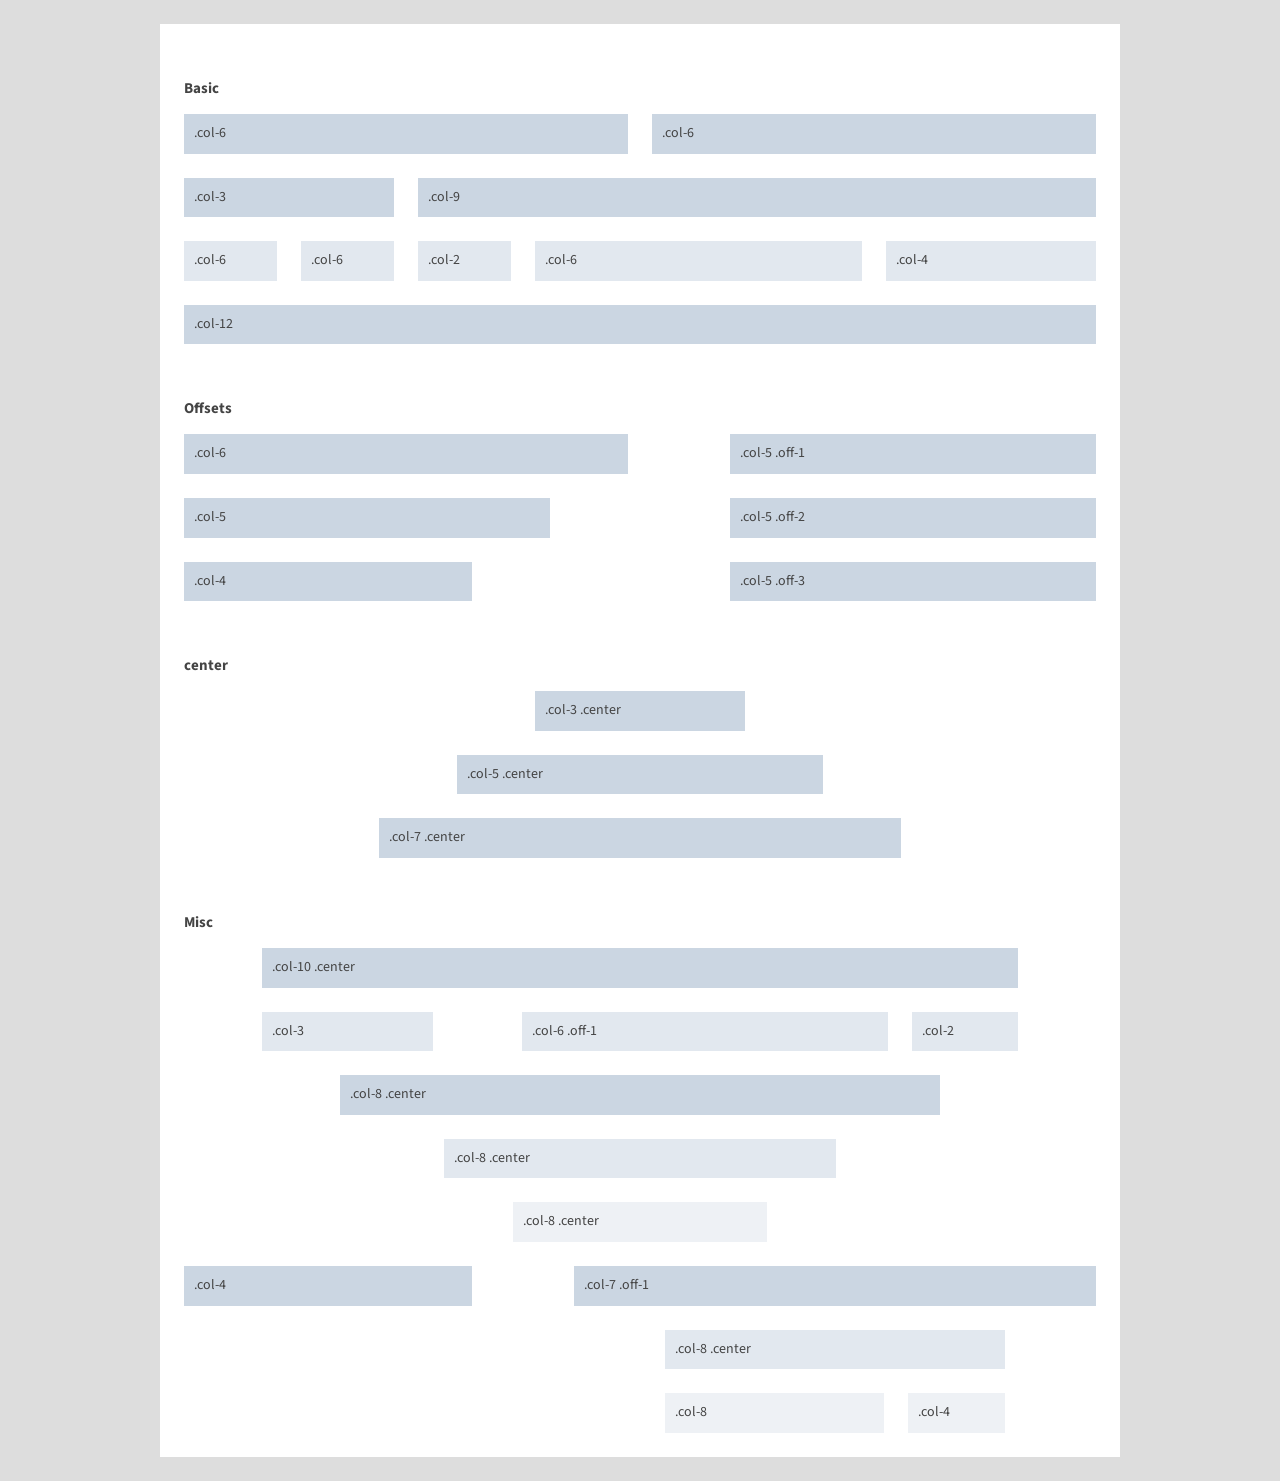
<file: index.html>
<!DOCTYPE html>
<head>
	<title>Simple Fluid Grid Demo</title>
	<meta charset="utf-8">
	<meta http-equiv="X-UA-Compatible" content="IE=edge,chrome=1">
	<meta name="viewport" content="width=device-width">
	<link rel="stylesheet" href="grid.css">
	<link href="http://fonts.googleapis.com/css?family=Source+Sans+Pro:400,700" rel="stylesheet" type="text/css">
	<style type="text/css" media="screen">
		*{
			margin: 0;
			padding: 0;
		}
		
		body {
			background: #ddd;
			color: #444;
			font-family: 'Source Sans Pro', sans-serif;
			font-size: 14px;
			line-height: 1.4;
		}
	
		.wrapper {
			background: #fff;
			max-width: 960px;
			margin: 0 auto;
			margin-top: 24px;
			margin-bottom: 24px;
			padding: 24px 24px 0;
		}

		.row p {
			background: #cbd6e2;
			padding: 10px;
			margin-bottom: 24px;
		}
		
		.row .row p {
			background: #e2e8ef;
		}
		
		.row .row .row p {
			background: #eef1f5;
		}
		
		p.desc {
			background: none;
			padding: 0;
			margin-bottom: 1em;
		}
		
		small {
			font-size: 12px;
		}
		
		ul {
			margin: 0 0 1em 2em;
		}
		
		h4 {
			font-size: 15px;
			margin: 2em 0 1em;
		}
		
		h3 {
			font-size: 16px;
			margin-bottom: 0.8em;
		}
		
		hr {
			background: #ddd;
			border: none;
			height: 1px;
		}
	</style>
</head>
<body>
	<div class="wrapper">
		<h4>Basic</h4>
		<div class="row">
			<div class="col-6">
				<p>.col-6</p>
			</div>
			<div class="col-6">
				<p>.col-6</p>
			</div>
		</div>
		<div class="row">
			<div class="col-3">
				<p>.col-3</p>
				<div class="row">
					<div class="col-6">
						<p>.col-6</p>
					</div>
					<div class="col-6">
						<p>.col-6</p>
					</div>
				</div>
			</div>
			<div class="col-9">
				<p>.col-9</p>
				<div class="row">
					<div class="col-2">
						<p>.col-2</p>
					</div>
					<div class="col-6">
						<p>.col-6</p>
					</div>
					<div class="col-4">
						<p>.col-4</p>
					</div>
				</div>
			</div>
		</div>
		<div class="row">
			<div class="col-12">
				<p>.col-12</p>
			</div>
		</div>
		<h4>Offsets</h4>
		<div class="row">
			<div class="col-6">
				<p>.col-6</p>
			</div>
			<div class="col-5 off-1">
				<p>.col-5 .off-1</p>
			</div>
		</div>
		<div class="row">
			<div class="col-5">
				<p>.col-5</p>
			</div>
			<div class="col-5 off-2">
				<p>.col-5 .off-2</p>
			</div>
		</div>
		<div class="row">
			<div class="col-4">
				<p>.col-4</p>
			</div>
			<div class="col-5 off-3">
				<p>.col-5 .off-3</p>
			</div>
		</div>
		<h4>center</h4>
		<div class="row">
			<div class="col-3 center">
				<p>.col-3 .center</p>
			</div>
		</div>
		<div class="row">
			<div class="col-5 center">
				<p>.col-5 .center</p>
			</div>
		</div>
		<div class="row">
			<div class="col-7 center">
				<p>.col-7 .center</p>
			</div>
		</div>
		<h4>Misc</h4>
		<div class="row">
			<div class="col-10 center">
				<p>.col-10 .center</p>
				<div class="row">
					<div class="col-3">
						<p>.col-3</p>
					</div>
					<div class="col-6 off-1">
						<p>.col-6 .off-1</p>
					</div>
					<div class="col-2">
						<p>.col-2</p>
					</div>
				</div>
			</div>
		</div>
		<div class="row">
			<div class="col-8 center">
				<p>.col-8 .center</p>
				<div class="row">
					<div class="col-8 center">
						<p>.col-8 .center</p>
						<div class="row">
							<div class="col-8 center">
								<p>.col-8 .center</p>
							</div>
						</div>
					</div>
				</div>
			</div>
		</div>
		<div class="row">
			<div class="col-4">
				<p>.col-4</p>
			</div>
			<div class="col-7 off-1">
				<p>.col-7 .off-1</p>
				<div class="row">
					<div class="col-8 center">
						<p>.col-8 .center</p>
						<div class="row">
							<div class="col-8">
								<p>.col-8</p>
							</div>
							<div class="col-4">
								<p>.col-4</p>
							</div>
						</div>
					</div>
				</div>
			</div>
		</div>
	</div>
</body>

</html>
</file>
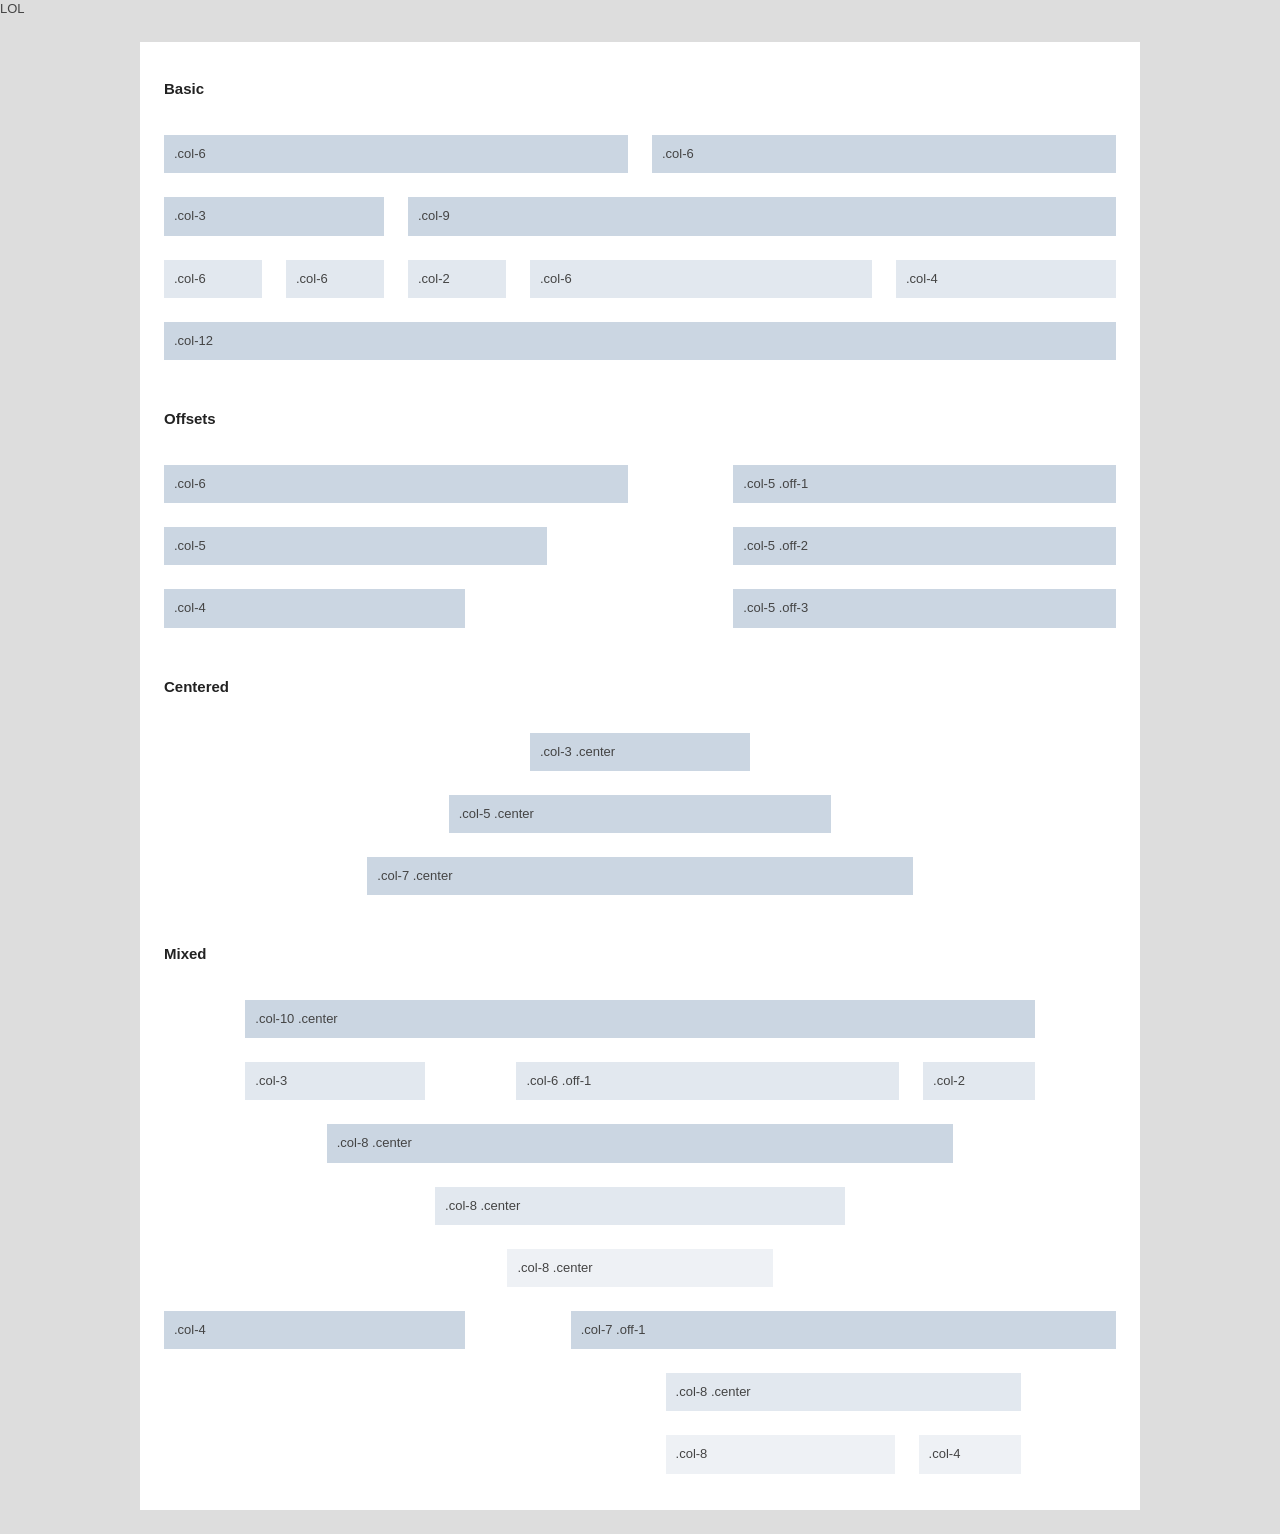
<file: demo.html>
LOL
<!DOCTYPE html>
<head>
	<title>Simple Fluid Grid Demo</title>
	<meta charset="utf-8">
	<meta http-equiv="X-UA-Compatible" content="IE=edge,chrome=1">
	<meta name="viewport" content="width=device-width">
	<link rel="stylesheet" href="grid.css">
	<style type="text/css" media="screen">
		*{
			margin: 0;
			padding: 0;
		}
		
		body {
			background: #ddd;
			color: #444;
			/*font-family: 'Source Sans Pro', sans-serif;*/
			font-family: 'Helvetica Neue', sans-serif;
			font-size: 13px;
			line-height: 1.4;
		}
	
		.wrapper {
			background: #fff;
			max-width: 1000px;
			margin: 24px auto;
			padding: 12px 24px;
		}

		.row p {
			background: #cbd6e2;
			padding: 10px;
			margin: 0 0 24px;
		}
		
		.row .row p {
			background: #e2e8ef;
		}
		
		.row .row .row p {
			background: #eef1f5;
		}
		
		p.desc {
			background: none;
			padding: 0;
			margin-bottom: 1em;
		}
		
		h4 {
			color: #222;
			font-size: 15px;
			margin: 24px 0 36px;
		}
		
		hr {
			background: #ddd;
			border: none;
			height: 1px;
		}
	</style>
</head>
<body>
	<div class="wrapper">
		<h4>Basic</h4>
		<div class="row">
			<div class="col-6">
				<p>.col-6</p>
			</div>
			<div class="col-6">
				<p>.col-6</p>
			</div>
		</div>
		<div class="row">
			<div class="col-3">
				<p>.col-3</p>
				<div class="row">
					<div class="col-6">
						<p>.col-6</p>
					</div>
					<div class="col-6">
						<p>.col-6</p>
					</div>
				</div>
			</div>
			<div class="col-9">
				<p>.col-9</p>
				<div class="row">
					<div class="col-2">
						<p>.col-2</p>
					</div>
					<div class="col-6">
						<p>.col-6</p>
					</div>
					<div class="col-4">
						<p>.col-4</p>
					</div>
				</div>
			</div>
		</div>
		<div class="row">
			<div class="col-12">
				<p>.col-12</p>
			</div>
		</div>
		<h4>Offsets</h4>
		<div class="row">
			<div class="col-6">
				<p>.col-6</p>
			</div>
			<div class="col-5 off-1">
				<p>.col-5 .off-1</p>
			</div>
		</div>
		<div class="row">
			<div class="col-5">
				<p>.col-5</p>
			</div>
			<div class="col-5 off-2">
				<p>.col-5 .off-2</p>
			</div>
		</div>
		<div class="row">
			<div class="col-4">
				<p>.col-4</p>
			</div>
			<div class="col-5 off-3">
				<p>.col-5 .off-3</p>
			</div>
		</div>
		<h4>Centered</h4>
		<div class="row">
			<div class="col-3 center">
				<p>.col-3 .center</p>
			</div>
		</div>
		<div class="row">
			<div class="col-5 center">
				<p>.col-5 .center</p>
			</div>
		</div>
		<div class="row">
			<div class="col-7 center">
				<p>.col-7 .center</p>
			</div>
		</div>
		<h4>Mixed</h4>
		<div class="row">
			<div class="col-10 center">
				<p>.col-10 .center</p>
				<div class="row">
					<div class="col-3">
						<p>.col-3</p>
					</div>
					<div class="col-6 off-1">
						<p>.col-6 .off-1</p>
					</div>
					<div class="col-2">
						<p>.col-2</p>
					</div>
				</div>
			</div>
		</div>
		<div class="row">
			<div class="col-8 center">
				<p>.col-8 .center</p>
				<div class="row">
					<div class="col-8 center">
						<p>.col-8 .center</p>
						<div class="row">
							<div class="col-8 center">
								<p>.col-8 .center</p>
							</div>
						</div>
					</div>
				</div>
			</div>
		</div>
		<div class="row">
			<div class="col-4">
				<p>.col-4</p>
			</div>
			<div class="col-7 off-1">
				<p>.col-7 .off-1</p>
				<div class="row">
					<div class="col-8 center">
						<p>.col-8 .center</p>
						<div class="row">
							<div class="col-8">
								<p>.col-8</p>
							</div>
							<div class="col-4">
								<p>.col-4</p>
							</div>
						</div>
					</div>
				</div>
			</div>
		</div>
	</div>
</body>

</html>
</file>
<file: grid.css>
/*
 * Simple fluid grid by @thisismatu | http://git.io/GOM1MQ
 *
 * Based on Gridpak by @erskinedesign
 * Inspired by Chris Coyiers article http://css-tricks.com/dont-overthink-it-grids/
 *
 */

* {
	-webkit-box-sizing: border-box;
	-moz-box-sizing: border-box;
	-ms-box-sizing: border-box;
	box-sizing: border-box;
	*behavior: url(path/to/boxsizing.htc); /* Support for IE6/7, remove if unneccessary */
}

[class*='col-'] {
    float: left;
    padding-left: 24px;
}

.row { margin-left: -24px }

.row:after {
    content: "";
    display: table;
    clear: both;
}

.col-1 { width: 8.33333333333% }

.col-2 { width: 16.6666666667% }

.col-3 { width: 25.0% }

.col-4 { width: 33.3333333333% }

.col-5 { width: 41.6666666667% }

.col-6 { width: 50.0% }

.col-7 { width: 58.3333333333% }

.col-8 { width: 66.6666666667% }

.col-9 { width: 75.0% }

.col-10 { width: 83.3333333333% }

.col-11 { width: 91.6666666667% }

.col-12 { width: 100% }

.off-1 { margin-left: 8.33333333333% }

.off-2 { margin-left: 16.6666666667% }

.off-3 { margin-left: 25% }

.center {
    float: none;
    margin: 0 auto;
    padding-left: 24px;
}

@media only screen and (max-width: 767px) { 
    [class*='col-'] {
        float: none;
        margin: 0;
        padding-left: 0;
        width: 100%;
    }

    .row { margin-left: 0 }
}
</file>
